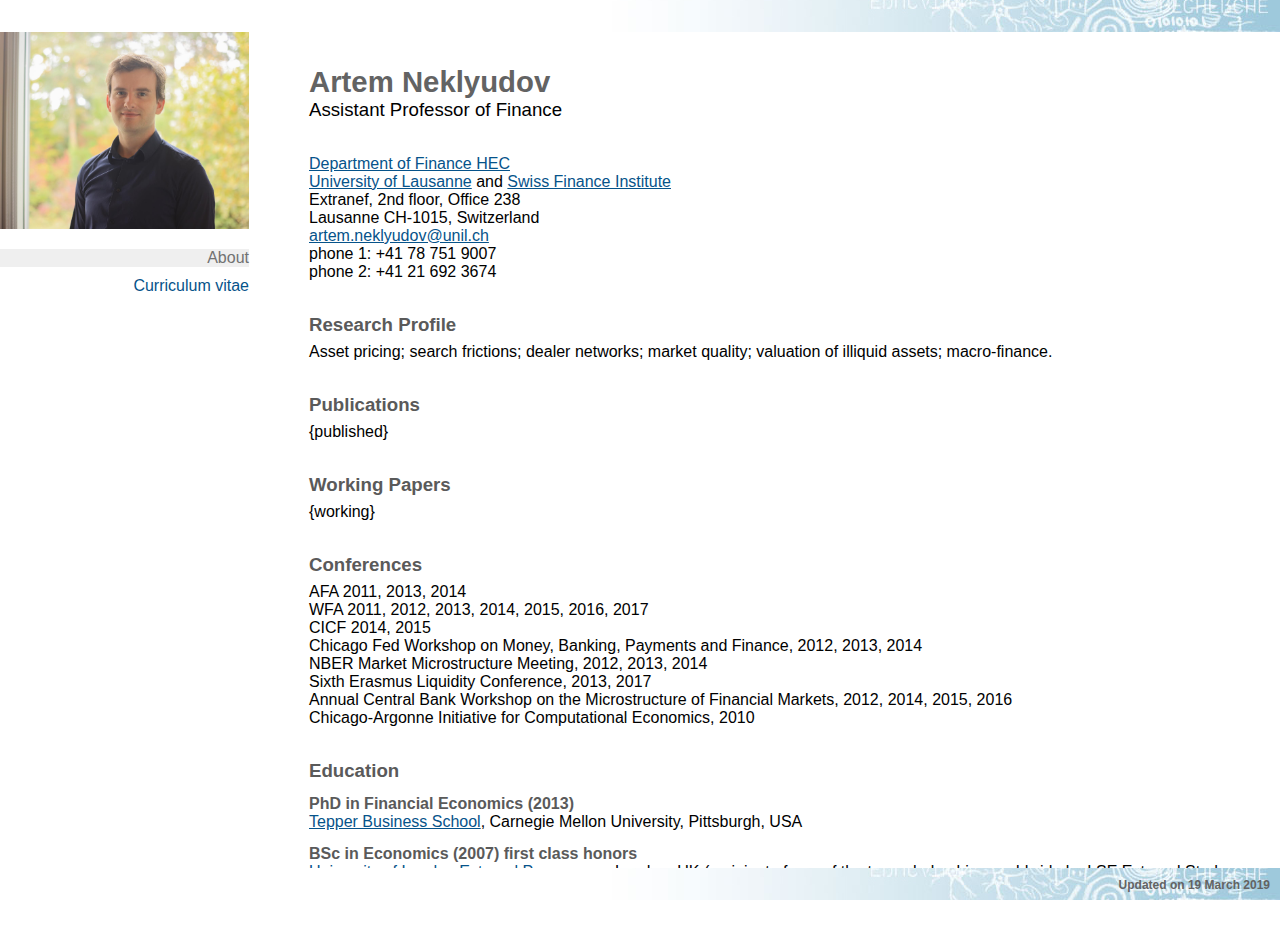
<file: page.html>
<html>
<head>
<meta http-equiv="Content-Type" content="text/html; charset=ansi_x3.110-1983">
<title>Artem Neklyudov, Assistant Professor of Finance, HEC Lausanne</title>
<style>
{css}
</style>
<link rel="stylesheet" type="text/css" href="page.css">
<meta name="description" content="Personal webpage of Artem Neklyudov">
<meta name="keywords" content="Financial Economics, Decentralized Dealer Markets, Information Acquisition">
</head>

<body>
  <div class="header"></div>
  <div class="footer">
  	<p id='right'>Updated on 19 March 2019</p>
  </div>
  <div class="menu">
    <img class="photo" src="Artem_Neklyudov.jpg">
    <h4 class="cur" style="margin-top:20px;"><a class="cur" href="">About</a></h4>
    <h4 class="other"><a class="other" href="Artem_Neklyudov.pdf" target="blank">Curriculum vitae</a></h4>


  </div>
  <div class="page">

  <h1>Artem Neklyudov</h1>
  <p id='title'>Assistant Professor of Finance</p>

  <h2></h2>
  <p>
    <A href="http://www.unil.ch/df/home.html" target="blank">Department of Finance HEC</A>
  </p>
  <p>
    <A href="http://www.hec.unil.ch/hec/home" target="blank">University of Lausanne</A> and <A href="http://www.swissfinanceinstitute.ch", target="blank">Swiss Finance Institute</A>
  </p>
  <p class="text">
    Extranef, 2nd floor, Office 238
  </p>
  <p>
    Lausanne CH-1015, Switzerland
  </p>
  <p>
    <A href="mailto: artem.neklyudov@unil.ch">artem.neklyudov@unil.ch</A>
  </p>
  <p>
    phone 1: +41 78 751 9007
  </p>
  <p>
    phone 2: +41 21 692 3674
  </p>

  <h2>Research Profile</h2>
  <p>Asset pricing; search frictions; dealer networks; market quality; valuation of illiquid assets; macro-finance.</p>

  <h2>Publications</h2>
  {published}

  <h2>Working Papers</h2>
  {working}

  <h2>Conferences</h2>
  <p>AFA 2011, 2013, 2014</p>
  <p>WFA 2011, 2012, 2013, 2014, 2015, 2016, 2017</p>
  <p>CICF 2014, 2015</p>
  <p>Chicago Fed Workshop on Money, Banking, Payments and Finance, 2012, 2013, 2014</p>
  <p>NBER Market Microstructure Meeting, 2012, 2013, 2014</p>
  <p>Sixth Erasmus Liquidity Conference, 2013, 2017</p>
  <p>Annual Central Bank Workshop on the Microstructure of Financial Markets, 2012, 2014, 2015, 2016</p>
  <p>Chicago-Argonne Initiative for Computational Economics, 2010</p>

  <h2>Education</h2>

  <h3>PhD in Financial Economics (2013)</h3>
  <p>
    <A href="http://tepper.cmu.edu/" target="blank">Tepper Business School</A>, Carnegie Mellon University, Pittsburgh, USA
  </p>

  <h3>BSc in Economics (2007) first class honors</h3>
  <p>
    <A href="http://www.lse.ac.uk/economics/about-us/icef" target="blank">University of London External Programme</A>, London, UK (recipient of one of the two scholarships worldwide by LSE External Study office)
  </p>

  <h3>BSc in Economics (2007) first class honors</h3>
  <p>
    <A href="http://www.lse.ac.uk/economics/about-us/icef" target="blank">International College of Economics and Finance (ICEF)</A>, <A href="http://www.hse.ru/en/" target="blank">Higher School of Economics</A>, Moscow, Russia
  </p>
  <h3>All-Russia Economic Olympiad Winner, 2003</h3>
</div>

</body>


</html>
</file>
<file: page.css>
* {
  font-family:Arial, sans-serif;
  margin: 0;
  padding: 0;
}
body {
  background-color:transparent;
  overflow:hidden;
  width:100%;
  height:100%;
}
h1 {
  font-size: 22pt;
  color: rgb(99,99,99);
}
h2 {
  margin-top: 25pt;
  margin-bottom: 5pt;
  font-size: 14pt;
  color: rgb(90,90,90);
}
h3 {
  margin-top: 10pt;
  font-size: 12pt;
  font-weight: norman;
  color: rgb(90,90,90);
}
h4.cur{
  margin:0;
  padding:0;
  margin-bottom:10px;
  margin-right:0px;
  text-decoration:none;
  font-family:Arial;
  font-size:18px;
  font-weight:100;
  text-align:right;
  color:rgb(99,99,99);
  background-color:rgb(239, 239, 239);
}
h4.other{
  margin:0;
  padding:0;
  margin-bottom:10px;
  margin-right:0px;
  text-decoration:none;
  font-family:Arial;
  font-size:18px;
  font-weight:100;
  text-align:right;
  color:rgb(99,99,99);
}
#title {
  font-size: 14pt;
  color: rgb(0,0,0);
}
#right {
  margin:0;
	padding:0;
	margin-left:10px;
	margin-top:10px;
	margin-right:10px;
	font-family:Arial;
	font-size:12px;
	font-weight:bold;
	color:rgb(99,99,99);
}
a {
  outline:none;
  text-decoration:underline;
  font-family:Arial, sans-serif;
  font-size:12pt;
  font-weight:normal;
  color:rgb(6,83,138);
  letter-spacing:0px;
}
a.cur {
	outline:none;
	text-decoration:none;
	color:rgb(114,114,114);
}
a.other {
  outline:none;
  text-decoration:none;
  color:rgb(6,83,138);
}
a:hover {
	text-decoration:none;
	color:rgb(114,114,114);
}
a:active {
	outline:none;
	text-decoration:none;
	color:rgb(99,99,99);
}
img.photo {
  margin-left: 0px;
  margin-top: 0px;
  width:249px;
}
div.header {
  overflow:hidden;
  z-index:12;
  position:absolute;
  top:0px;
  left:0px;
  height:32px;
  width:100%;
  background-color:transparent;
	background-image:url('header.png');
  background-repeat:no-repeat;
  background-position:right top;
}
div.footer {
  z-index:11;
  text-align:right;
  position:absolute;
  bottom:0px;
  left:0px;
  height:32px;
  width:100%;
  color: rgb(0,0,0);
  background-color:transparent;
	background-image:url('header.png');
  background-repeat:no-repeat;
  background-position:right top;
}
div.menu {
  z-index:10;
  position:absolute;
  top:32px;
  bottom:0px;
  left:0px;
  right:0px;
  height:100%;
  width:249px;
  background-color:transparent;
}
div.page {
  padding-top:25pt;
  padding-bottom:25pt;
  padding-left:45pt;
  z-index:9;
  position:absolute;
  overflow:scroll;
  scroll-y:auto;
  -webkit-overflow-scrolling: touch;
  top:32px;
  left:249px;
  bottom:32px;
  right:47px;
  height:expression(document.body.clientHeight-64);
  width:expression(document.body.clientWidth-296);
  background-color:transparent;
}
</file>
